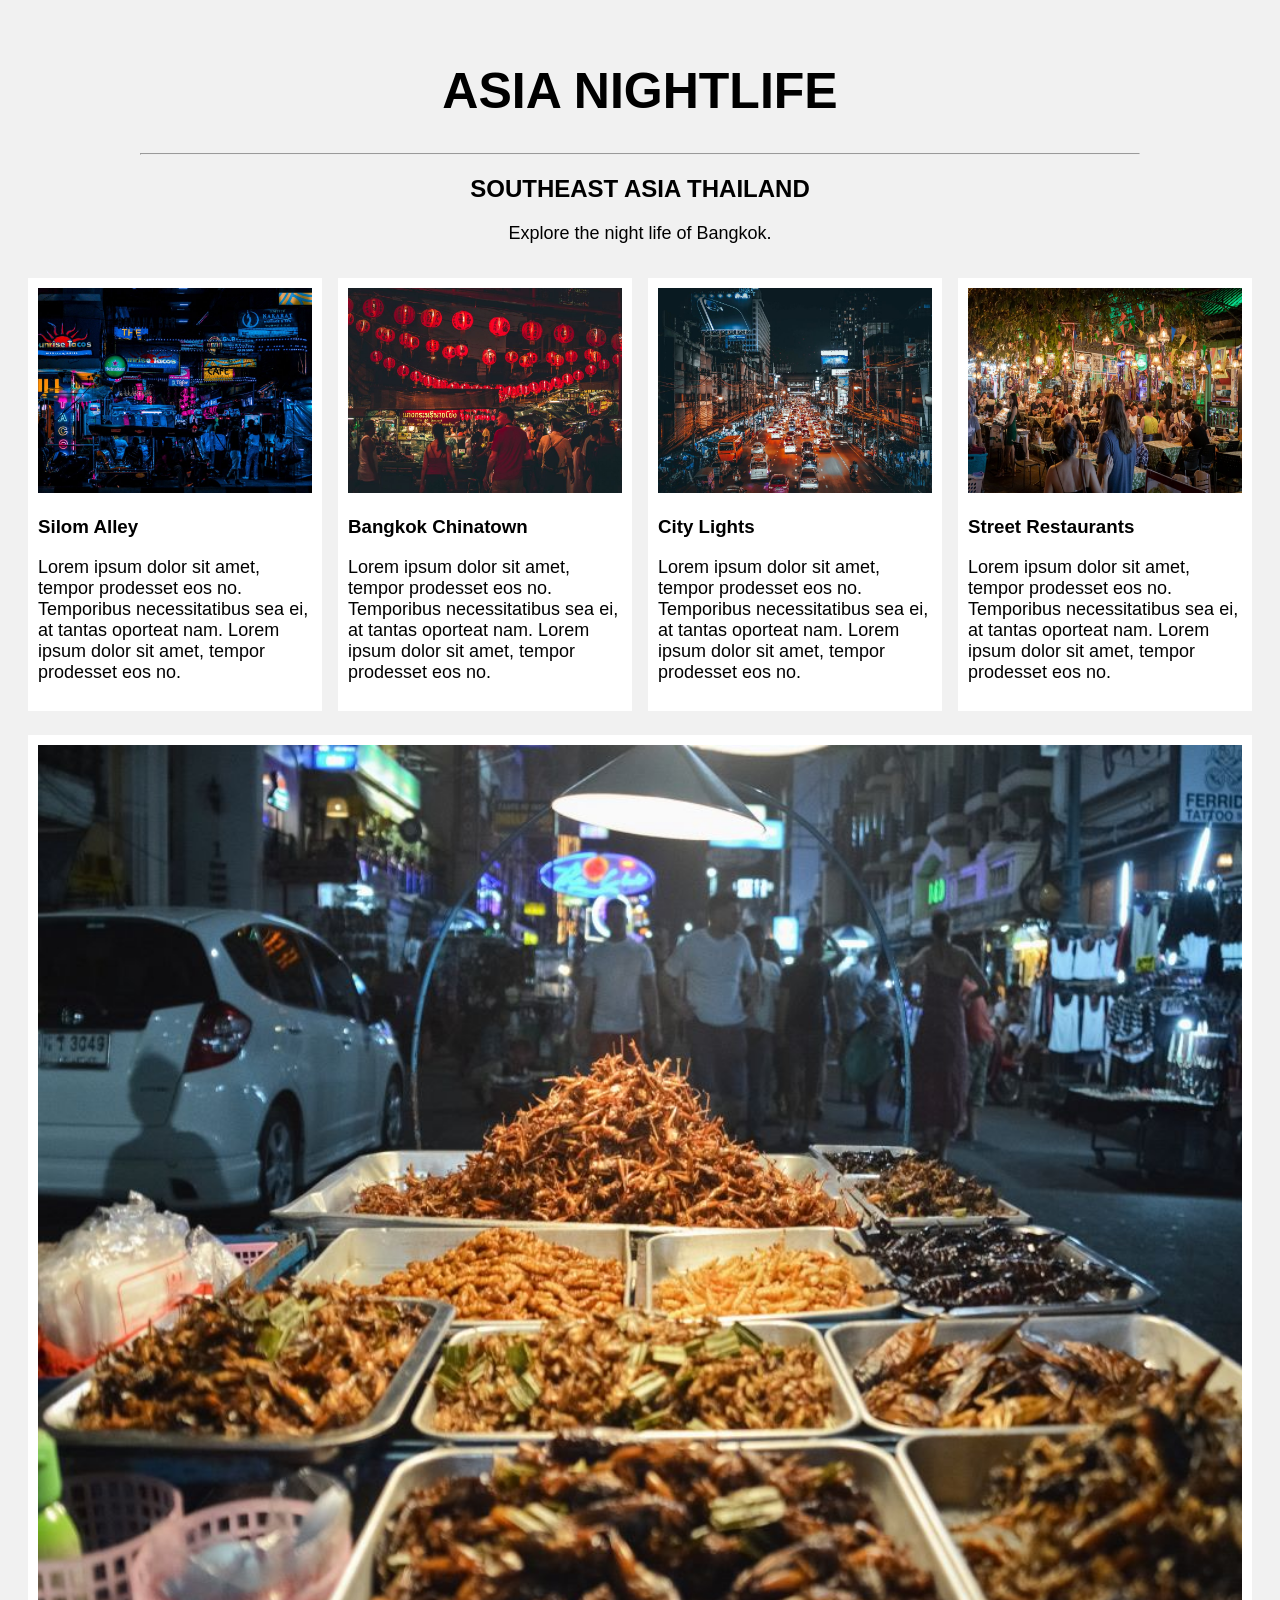
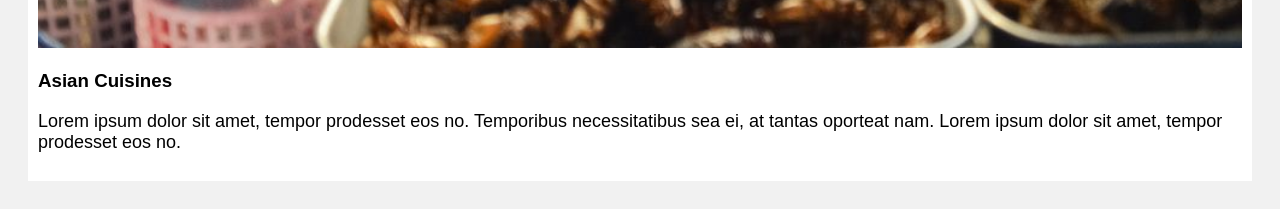
<file: index.html>
<!DOCTYPE html>
<html lang="en">

<head>
    <meta charset="utf-8">
    <meta name="viewport" content="width=device-width, initial-scale=1">
    <title>Option</title>
    <link href="https://fonts.googleapis.com/css2?family=Noto+Serif+Thai&display=swap" rel="stylesheet">
    <link rel="stylesheet" href="css/option.css">
</head>

<body>
    <div class="main">

        <h1>ASIA NIGHTLIFE</h1>
        <hr>

        <h2>SOUTHEAST ASIA THAILAND</h2>
        <p>Explore the night life of Bangkok. </p>

    </div>

    <div class="row">

        <div class="column">

            <div class="content">

                <div class="container">

                    <img src="images/silom_alley.jpg" alt="Silom Alley" style="width:100%">
                    <div class="overlay">

                        <div class="text"><a href="option1.html" target="_blank">Hello</a>
                        </div>
                    </div>
                </div>

                <h3>Silom Alley</h3>
                <div class="scroll-bar">
                    <p>Lorem ipsum dolor sit amet, tempor prodesset eos no. Temporibus necessitatibus sea ei, at tantas oporteat nam. Lorem ipsum dolor sit amet, tempor prodesset eos no.
                    </p>
                </div>
            </div>
        </div>

        <div class="column">
            <div class="content">
                <div class="container">
                    <img src="images/bk_chinatown.jpg" alt="Bangkok Chinatown" style="width:100%">
                    <div class="overlay1">

                        <div class="text"><a href="option2.html" target="_blank">Hello</a>
                        </div>
                    </div>
                </div>

                <h3>Bangkok Chinatown</h3>
                <div class="scroll-bar">
                    <p>Lorem ipsum dolor sit amet, tempor prodesset eos no. Temporibus necessitatibus sea ei, at tantas oporteat nam. Lorem ipsum dolor sit amet, tempor prodesset eos no.</p>
                </div>
            </div>
        </div>

        <div class="column">
            <div class="content">
                <div class="container">
                    <img src="images/night_traffic.jpg" alt="City Lights" style="width:100%">

                    <div class="overlay2">
                        <div class="text"><a href="option3.html" target="_blank">Hello</a>
                        </div>
                    </div>
                </div>

                <h3>City Lights</h3>
                <div class="scroll-bar">
                    <p>Lorem ipsum dolor sit amet, tempor prodesset eos no. Temporibus necessitatibus sea ei, at tantas oporteat nam. Lorem ipsum dolor sit amet, tempor prodesset eos no.</p>
                </div>
            </div>
        </div>

        <div class="column">
            <div class="content">
                <div class="container">
                    <img src="images/nightime_outdoors.jpg" alt="Street Restaurants" style="width:100%">

                    <div class="overlay3">
                        <div class="text"><a href="option4.html" target="_blank">Hello</a>
                        </div>
                    </div>
                </div>

                <h3>Street Restaurants</h3>
                <div class="scroll-bar">
                    <p>Lorem ipsum dolor sit amet, tempor prodesset eos no. Temporibus necessitatibus sea ei, at tantas oporteat nam. Lorem ipsum dolor sit amet, tempor prodesset eos no.</p>
                </div>
            </div>
        </div>
    </div>


    <div class="content">
        <div class="container">
            <img src="images/nightime_food.jpg" alt="Asian Cuisines" style="width:100%">

            <div class="overlay4">
                <div class="text"><a href="option5.html" target="_blank">Hello</a>
                </div>
            </div>
        </div>


        <h3>Asian Cuisines</h3>
        <div class="scroll-bar">
            <p>Lorem ipsum dolor sit amet, tempor prodesset eos no. Temporibus necessitatibus sea ei, at tantas oporteat nam. Lorem ipsum dolor sit amet, tempor prodesset eos no.</p>
        </div>
    </div>
    
</body></html>
</file>
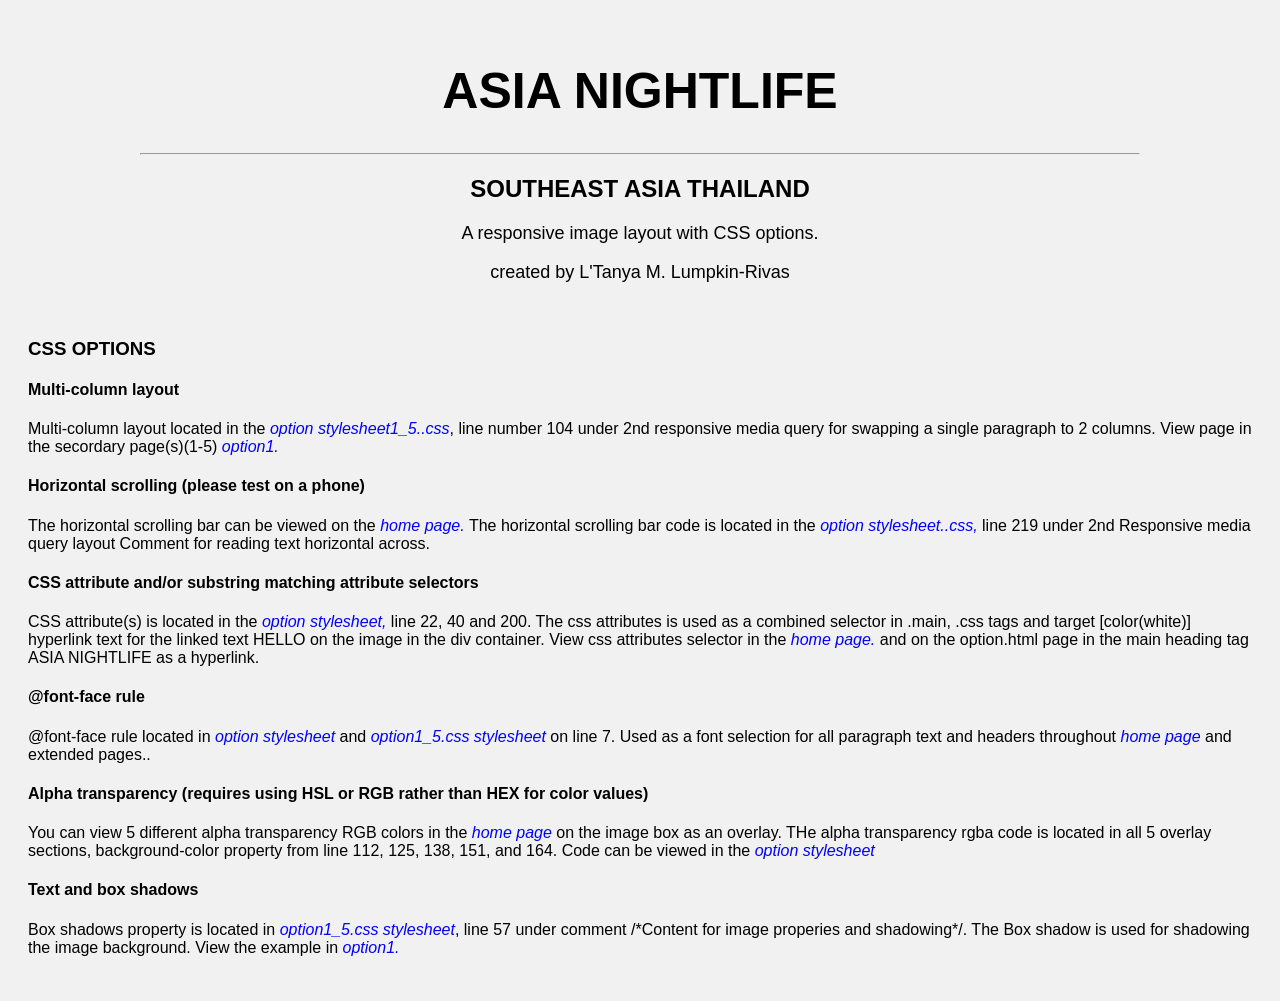
<file: option.html>
<!DOCTYPE html>
<html lang="en">

<head>
    <meta charset="utf-8">
    <meta name="viewport" content="width=device-width, initial-scale=1">
    <title>Option</title>
    <link href="https://fonts.googleapis.com/css2?family=Noto+Serif+Thai&display=swap" rel="stylesheet">
    <link rel="stylesheet" href="css/option.css">
</head>

<body>
    <div class="main">
 
        <a href="home.html" target="_blank">
            <h1>ASIA NIGHTLIFE</h1>
        </a>
        <hr>

        <h2>SOUTHEAST ASIA THAILAND</h2>
        <p>A responsive image layout with CSS options.</p>
        <p>created by L'Tanya M. Lumpkin-Rivas</p>
    </div>

    <br>

    <div class="css options">
        <h3>CSS OPTIONS</h3>

        <h4>Multi-column layout</h4>

        <p>Multi-column layout located in the <a href="css/option1_5..css" target="_blank">option stylesheet1_5..css</a>, line number 104 under 2nd responsive media query for swapping a single paragraph to 2 columns. View page in the secordary page(s)(1-5) <a href="option1.html" target="_blank">option1.</a></p>

        <h4>Horizontal scrolling (please test on a phone)</h4>
        <p>The horizontal scrolling bar can be viewed on the <a href="home.html" target="_blank">home page.</a>
        The horizontal scrolling bar code is located in the <a href="css/option.css" target="_blank"> option stylesheet..css,</a> line 219 under 2nd Responsive media query layout Comment for reading text horizontal across.</p>

        <h4>CSS attribute and/or substring matching attribute selectors</h4>
        <p>CSS attribute(s) is located in the <a href="css/option.css" target="_blank"> option stylesheet,</a> line 22, 40 and 200. The css attributes is used as a combined selector in .main, .css tags and target [color(white)] hyperlink text for the linked text HELLO on the image in the div container. View css attributes selector in the <a href="home.html" target="_blank">home page.</a> and on the option.html page in the main heading tag ASIA NIGHTLIFE as a hyperlink.</p>
        <!-- 
            <li>CSS structural pseudo-classes (such as last-child, nth-child, negation, etc)</li>-->

        <h4>@font-face rule</h4>
        <p>@font-face rule located in <a href="css/option.css" target="_blank"> option stylesheet</a> and <a href="css/option1_5..css" target="_blank">option1_5.css stylesheet</a> on line 7. Used as a font selection for all paragraph text and headers throughout <a href="home.html" target="_blank">home page</a> and extended pages..</p>

        <h4>Alpha transparency (requires using HSL or RGB rather than HEX for color values)</h4>
        <p>You can view 5 different alpha transparency RGB colors in the <a href="home.html" target="_blank">home page</a> on the image box as an overlay. THe alpha transparency rgba code is located in all 5 overlay sections, background-color property from line 112, 125, 138, 151, and 164. Code can be viewed in the<a href="css/option.css" target="_blank"> option stylesheet</a></p>

        <h4>Text and box shadows</h4>
        <p>Box shadows property is located in <a href="css/option1_5..css" target="_blank">option1_5.css stylesheet</a>, line 57 under comment /*Content for image properies and shadowing*/. The Box shadow is used for shadowing the image background. View the example in <a href="option1.html" target="_blank">option1.</a></p>

        <!--<li>multiple background images on one element</li>
            
            <li>use a media-query to swap in a high-resolution image(s) on a high-res device</li>-->
    </div>
</body>

</html>
</file>
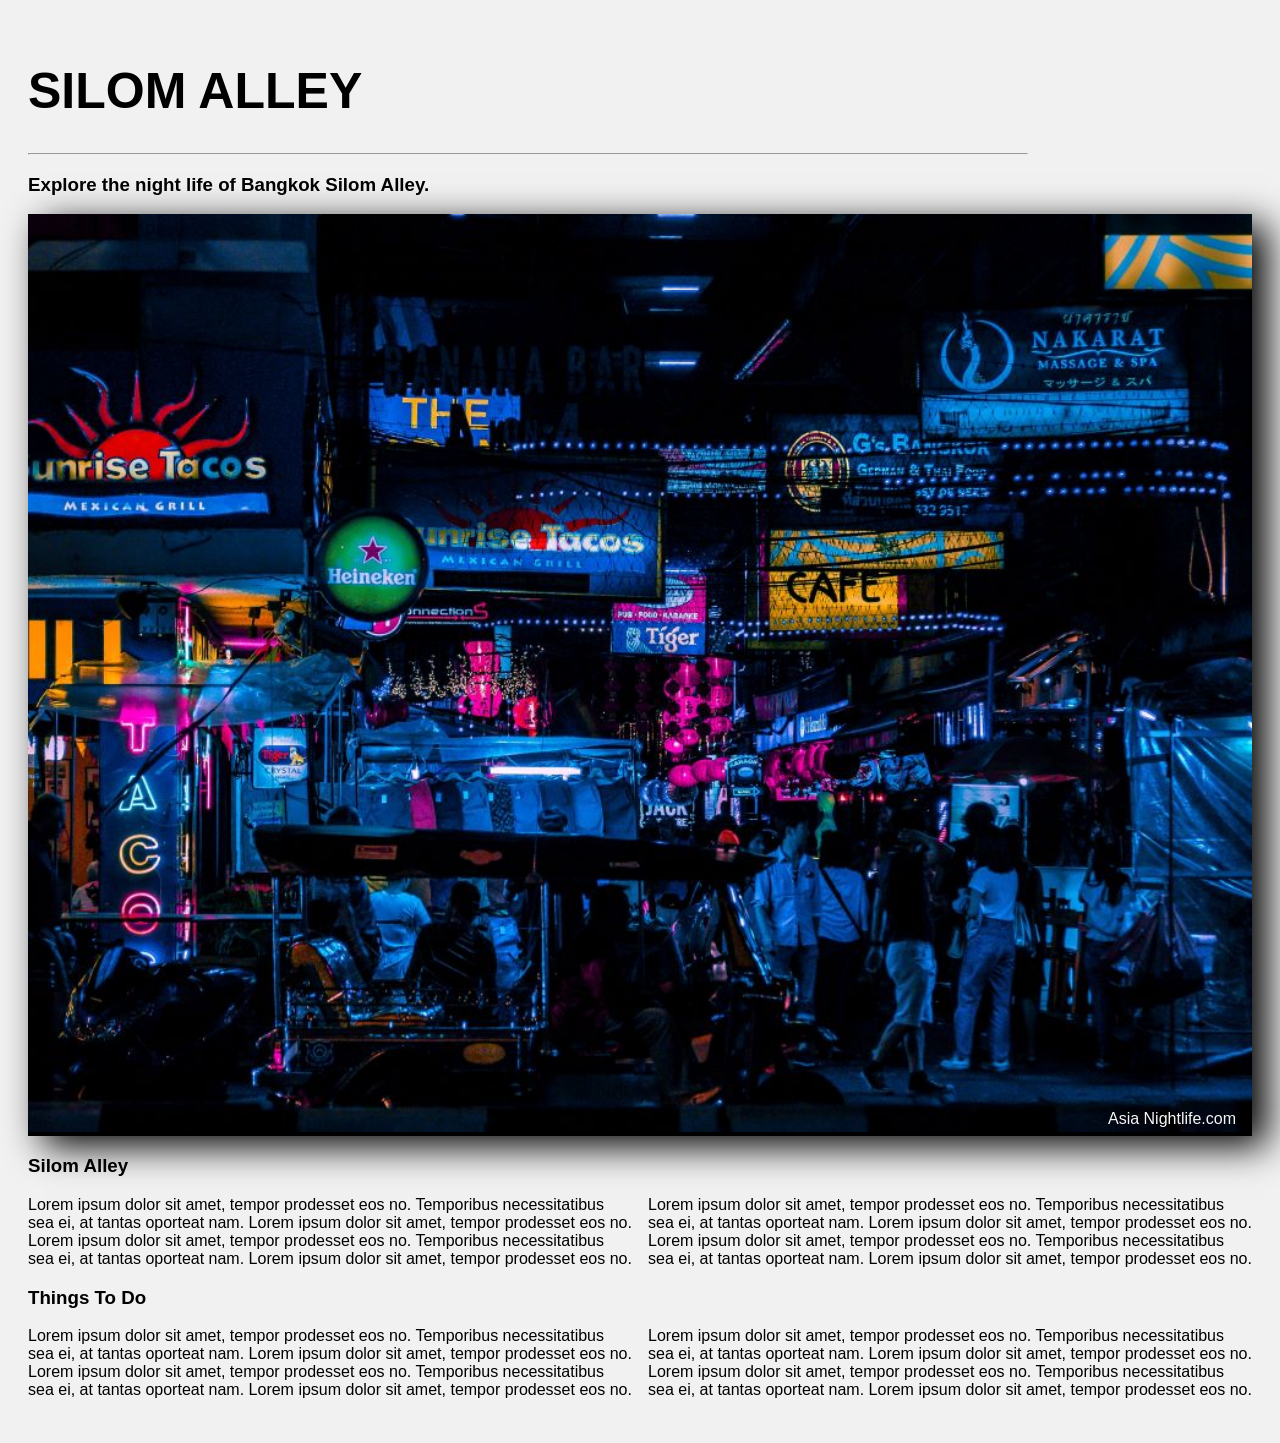
<file: option1.html>
<!DOCTYPE html>
<html lang="zxx">

<head>
    <meta charset="utf-8">
    <meta name="viewport" content="width=device-width, initial-scale=1">
    <title>Option</title>
    <link href="https://fonts.googleapis.com/css2?family=Noto+Serif+Thai&display=swap" rel="stylesheet">
    <link rel="stylesheet" href="css/option1_5..css">
</head>

<body>
    
    <main>

        <h1>SILOM ALLEY</h1>
        <hr>

        <h3>Explore the night life of Bangkok Silom Alley. </h3>
        
    </main>
    <!-- END MAIN -->
    
    <div class="content">
        <div class="container">
            <img src="images/silom_alley.jpg" alt="Silom Alley" style="width:100%">
            <div class="bottom-right"><a href="home.html" target="_blank">Asia Nightlife.com</a>
            </div>
        </div>
    </div>

    <h3>Silom Alley</h3>

    <p>Lorem ipsum dolor sit amet, tempor prodesset eos no. Temporibus necessitatibus sea ei, at tantas oporteat nam. Lorem ipsum dolor sit amet, tempor prodesset eos no. Lorem ipsum dolor sit amet, tempor prodesset eos no. Temporibus necessitatibus sea ei, at tantas oporteat nam. Lorem ipsum dolor sit amet, tempor prodesset eos no. Lorem ipsum dolor sit amet, tempor prodesset eos no. Temporibus necessitatibus sea ei, at tantas oporteat nam. Lorem ipsum dolor sit amet, tempor prodesset eos no. Lorem ipsum dolor sit amet, tempor prodesset eos no. Temporibus necessitatibus sea ei, at tantas oporteat nam. Lorem ipsum dolor sit amet, tempor prodesset eos no.</p>

    <h3>Things To Do</h3>

    <p>Lorem ipsum dolor sit amet, tempor prodesset eos no. Temporibus necessitatibus sea ei, at tantas oporteat nam. Lorem ipsum dolor sit amet, tempor prodesset eos no.
    Lorem ipsum dolor sit amet, tempor prodesset eos no. Temporibus necessitatibus sea ei, at tantas oporteat nam. Lorem ipsum dolor sit amet, tempor prodesset eos no.
    Lorem ipsum dolor sit amet, tempor prodesset eos no. Temporibus necessitatibus sea ei, at tantas oporteat nam. Lorem ipsum dolor sit amet, tempor prodesset eos no.
    Lorem ipsum dolor sit amet, tempor prodesset eos no. Temporibus necessitatibus sea ei, at tantas oporteat nam. Lorem ipsum dolor sit amet, tempor prodesset eos no.</p>

</body>

</html>
</file>
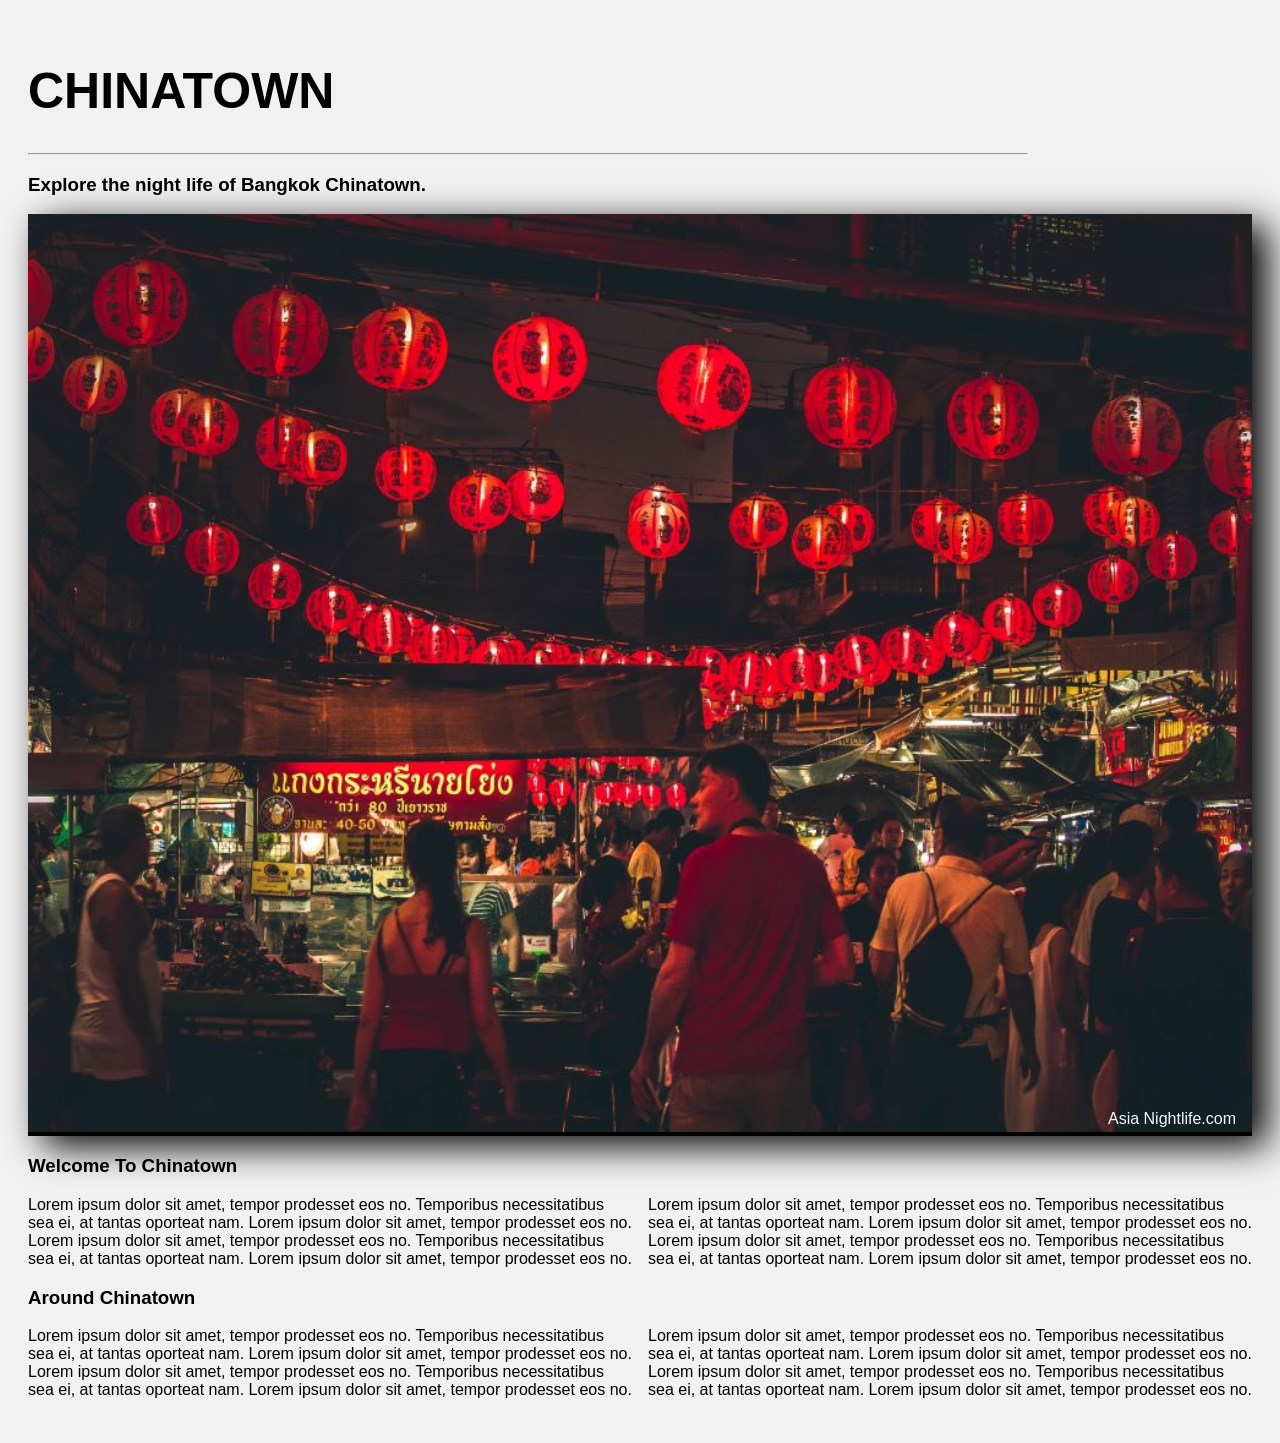
<file: option2.html>
<!DOCTYPE html>
<html lang="zxx">

<head>
    <meta charset="utf-8">
    <meta name="viewport" content="width=device-width, initial-scale=1">
    <title>Option</title>
    <link href="https://fonts.googleapis.com/css2?family=Noto+Serif+Thai&display=swap" rel="stylesheet">
    <link rel="stylesheet" href="css/option1_5..css">
</head>

<body>

    <main>

        <h1>CHINATOWN</h1>
        <hr>

        <h3>Explore the night life of Bangkok Chinatown. </h3>

    </main>

    <!-- END MAIN -->
    <div class="content">
        <div class="container">
            <img src="images/bk_chinatown.jpg" alt="Bangkok Chinatown" style="width:100%">
            <div class="bottom-right"><a href="home.html" target="_blank">Asia Nightlife.com</a>
            </div>
        </div>
    </div>

    <h3>Welcome To Chinatown</h3>

    <p>Lorem ipsum dolor sit amet, tempor prodesset eos no. Temporibus necessitatibus sea ei, at tantas oporteat nam. Lorem ipsum dolor sit amet, tempor prodesset eos no.
    Lorem ipsum dolor sit amet, tempor prodesset eos no. Temporibus necessitatibus sea ei, at tantas oporteat nam. Lorem ipsum dolor sit amet, tempor prodesset eos no.
    Lorem ipsum dolor sit amet, tempor prodesset eos no. Temporibus necessitatibus sea ei, at tantas oporteat nam. Lorem ipsum dolor sit amet, tempor prodesset eos no.
    Lorem ipsum dolor sit amet, tempor prodesset eos no. Temporibus necessitatibus sea ei, at tantas oporteat nam. Lorem ipsum dolor sit amet, tempor prodesset eos no.</p>

    <h3>Around Chinatown</h3>

    <p>Lorem ipsum dolor sit amet, tempor prodesset eos no. Temporibus necessitatibus sea ei, at tantas oporteat nam. Lorem ipsum dolor sit amet, tempor prodesset eos no.
    Lorem ipsum dolor sit amet, tempor prodesset eos no. Temporibus necessitatibus sea ei, at tantas oporteat nam. Lorem ipsum dolor sit amet, tempor prodesset eos no.
    Lorem ipsum dolor sit amet, tempor prodesset eos no. Temporibus necessitatibus sea ei, at tantas oporteat nam. Lorem ipsum dolor sit amet, tempor prodesset eos no.
    Lorem ipsum dolor sit amet, tempor prodesset eos no. Temporibus necessitatibus sea ei, at tantas oporteat nam. Lorem ipsum dolor sit amet, tempor prodesset eos no.</p>

</body>

</html>
</file>
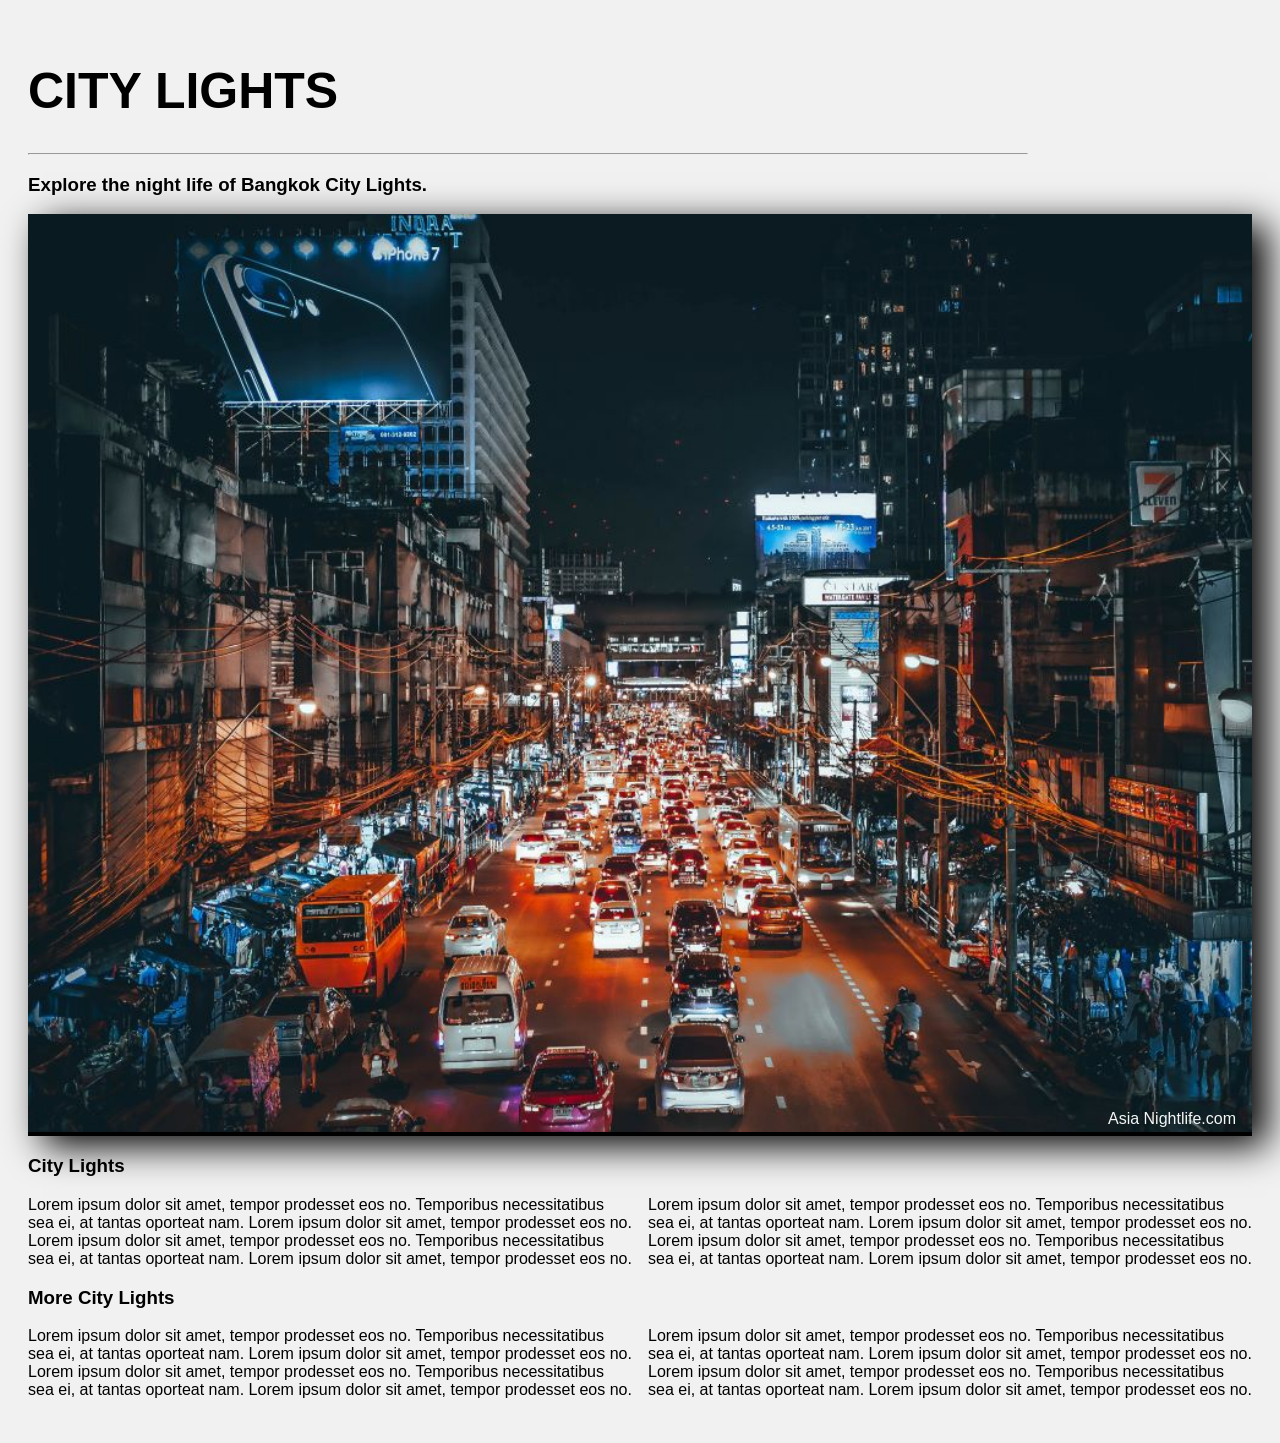
<file: option3.html>
<!DOCTYPE html>
<html lang="zxx">

<head>
    <meta charset="utf-8">
    <meta name="viewport" content="width=device-width, initial-scale=1">
    <title>Option</title>
    <link href="https://fonts.googleapis.com/css2?family=Noto+Serif+Thai&display=swap" rel="stylesheet">
    <link rel="stylesheet" href="css/option1_5..css">
</head>

<body>

    <main>

        <h1>CITY LIGHTS</h1>
        <hr>

        <h3>Explore the night life of Bangkok City Lights. </h3>

    </main>

    <div class="content">
        <div class="container">
            <img src="images/night_traffic.jpg" alt="City Lights" style="width: 100%">
            <div class="bottom-right"><a href="home.html" target="_blank">Asia Nightlife.com</a>
            </div>
        </div>
    </div>

    <h3>City Lights</h3>

    <p>Lorem ipsum dolor sit amet, tempor prodesset eos no. Temporibus necessitatibus sea ei, at tantas oporteat nam. Lorem ipsum dolor sit amet, tempor prodesset eos no.
    Lorem ipsum dolor sit amet, tempor prodesset eos no. Temporibus necessitatibus sea ei, at tantas oporteat nam. Lorem ipsum dolor sit amet, tempor prodesset eos no.
    Lorem ipsum dolor sit amet, tempor prodesset eos no. Temporibus necessitatibus sea ei, at tantas oporteat nam. Lorem ipsum dolor sit amet, tempor prodesset eos no.
    Lorem ipsum dolor sit amet, tempor prodesset eos no. Temporibus necessitatibus sea ei, at tantas oporteat nam. Lorem ipsum dolor sit amet, tempor prodesset eos no.</p>

    <h3>More City Lights</h3>

    <p>Lorem ipsum dolor sit amet, tempor prodesset eos no. Temporibus necessitatibus sea ei, at tantas oporteat nam. Lorem ipsum dolor sit amet, tempor prodesset eos no.
    Lorem ipsum dolor sit amet, tempor prodesset eos no. Temporibus necessitatibus sea ei, at tantas oporteat nam. Lorem ipsum dolor sit amet, tempor prodesset eos no.
    Lorem ipsum dolor sit amet, tempor prodesset eos no. Temporibus necessitatibus sea ei, at tantas oporteat nam. Lorem ipsum dolor sit amet, tempor prodesset eos no.
    Lorem ipsum dolor sit amet, tempor prodesset eos no. Temporibus necessitatibus sea ei, at tantas oporteat nam. Lorem ipsum dolor sit amet, tempor prodesset eos no.</p>

</body>

</html>
</file>
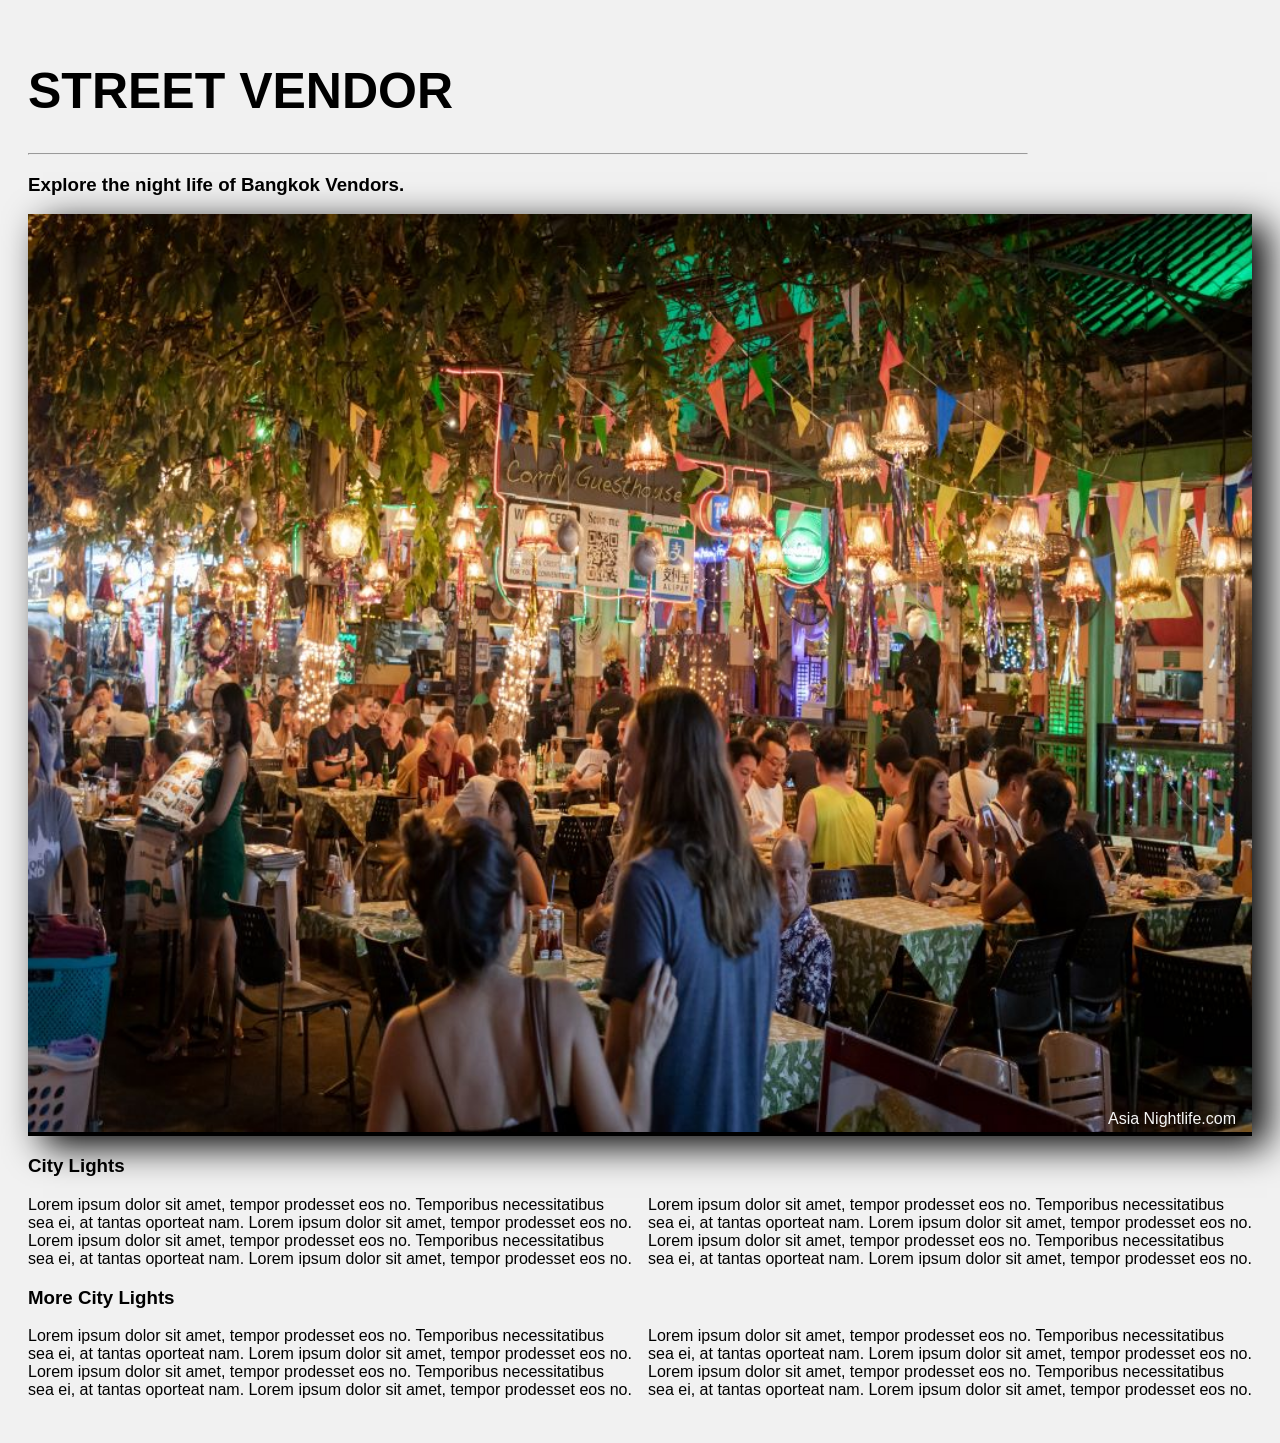
<file: option4.html>
<!DOCTYPE html>
<html lang="zxx">

<head>
    <meta charset="utf-8">
    <meta name="viewport" content="width=device-width, initial-scale=1">
    <title>Option</title>
    <link href="https://fonts.googleapis.com/css2?family=Noto+Serif+Thai&display=swap" rel="stylesheet">
    <link rel="stylesheet" href="css/option1_5..css">
</head>

<body>

    <main>

        <h1>STREET VENDOR</h1>
        <hr>

        <h3>Explore the night life of Bangkok Vendors. </h3>

    </main>

    <div class="content">
        <div class="container">
            <img src="images/nightime_outdoors.jpg" alt="Street Restaurants" style="width:100%">
            <div class="bottom-right"><a href="home.html" target="_blank">Asia Nightlife.com</a>
            </div>
        </div>
    </div>

    <h3>City Lights</h3>

    <p>Lorem ipsum dolor sit amet, tempor prodesset eos no. Temporibus necessitatibus sea ei, at tantas oporteat nam. Lorem ipsum dolor sit amet, tempor prodesset eos no.
    Lorem ipsum dolor sit amet, tempor prodesset eos no. Temporibus necessitatibus sea ei, at tantas oporteat nam. Lorem ipsum dolor sit amet, tempor prodesset eos no.
    Lorem ipsum dolor sit amet, tempor prodesset eos no. Temporibus necessitatibus sea ei, at tantas oporteat nam. Lorem ipsum dolor sit amet, tempor prodesset eos no.
    Lorem ipsum dolor sit amet, tempor prodesset eos no. Temporibus necessitatibus sea ei, at tantas oporteat nam. Lorem ipsum dolor sit amet, tempor prodesset eos no.</p>

    <h3>More City Lights</h3>

    <p>Lorem ipsum dolor sit amet, tempor prodesset eos no. Temporibus necessitatibus sea ei, at tantas oporteat nam. Lorem ipsum dolor sit amet, tempor prodesset eos no.
    Lorem ipsum dolor sit amet, tempor prodesset eos no. Temporibus necessitatibus sea ei, at tantas oporteat nam. Lorem ipsum dolor sit amet, tempor prodesset eos no.
    Lorem ipsum dolor sit amet, tempor prodesset eos no. Temporibus necessitatibus sea ei, at tantas oporteat nam. Lorem ipsum dolor sit amet, tempor prodesset eos no.
    Lorem ipsum dolor sit amet, tempor prodesset eos no. Temporibus necessitatibus sea ei, at tantas oporteat nam. Lorem ipsum dolor sit amet, tempor prodesset eos no.</p>

</body>

</html>
</file>
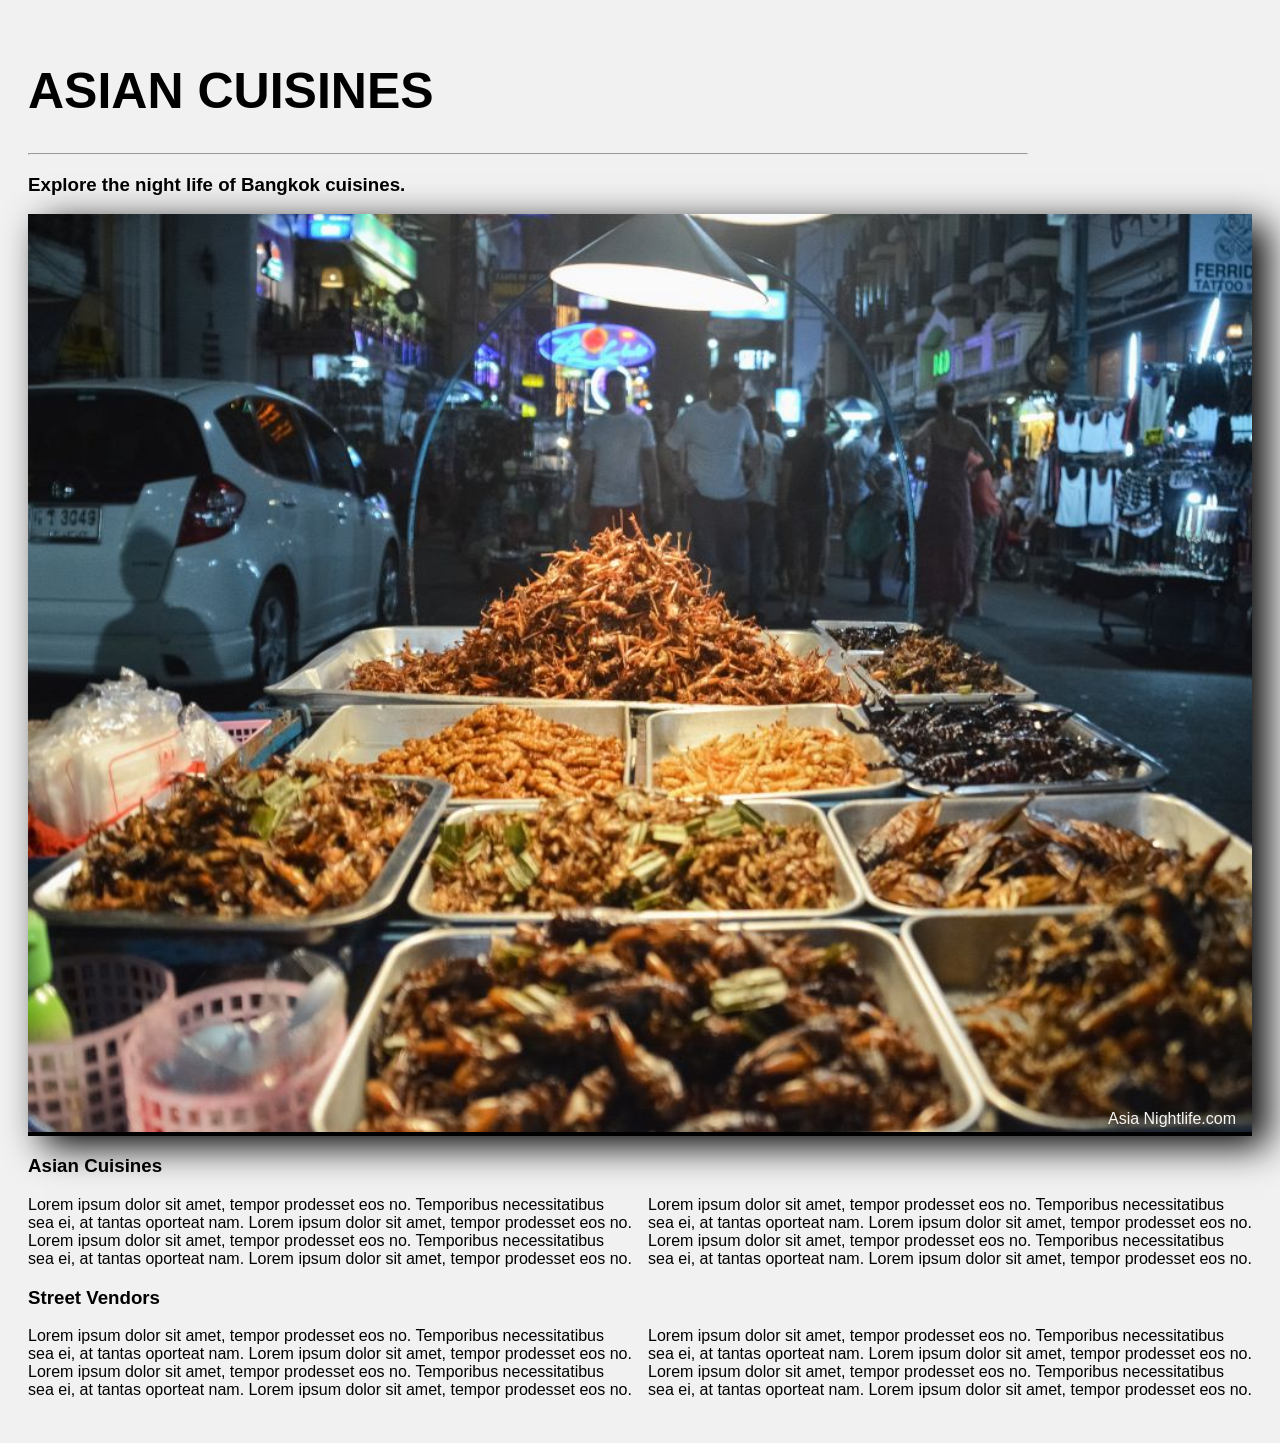
<file: option5.html>
<!DOCTYPE html>
<html lang="zxx">

<head>
    <meta charset="utf-8">
    <meta name="viewport" content="width=device-width, initial-scale=1">
    <title>Option</title>
    <link href="https://fonts.googleapis.com/css2?family=Noto+Serif+Thai&display=swap" rel="stylesheet">
    <link rel="stylesheet" href="css/option1_5..css">
</head>

<body>

    <main>

        <h1>ASIAN CUISINES</h1>
        <hr>

        <h3>Explore the night life of Bangkok cuisines. </h3>

    </main>

    <!-- END MAIN -->
    <div class="content">
        <div class="container">
            <img src="images/nightime_food.jpg" alt="Asian Cuisines" style="width:100%">
            <div class="bottom-right"><a href="home.html" target="_blank">Asia Nightlife.com</a>
            </div>
        </div>
    </div>

    <h3>Asian Cuisines</h3>

    <p>Lorem ipsum dolor sit amet, tempor prodesset eos no. Temporibus necessitatibus sea ei, at tantas oporteat nam. Lorem ipsum dolor sit amet, tempor prodesset eos no.
    Lorem ipsum dolor sit amet, tempor prodesset eos no. Temporibus necessitatibus sea ei, at tantas oporteat nam. Lorem ipsum dolor sit amet, tempor prodesset eos no.
    Lorem ipsum dolor sit amet, tempor prodesset eos no. Temporibus necessitatibus sea ei, at tantas oporteat nam. Lorem ipsum dolor sit amet, tempor prodesset eos no.
    Lorem ipsum dolor sit amet, tempor prodesset eos no. Temporibus necessitatibus sea ei, at tantas oporteat nam. Lorem ipsum dolor sit amet, tempor prodesset eos no.</p>
    <h3>Street Vendors</h3>

    <p>Lorem ipsum dolor sit amet, tempor prodesset eos no. Temporibus necessitatibus sea ei, at tantas oporteat nam. Lorem ipsum dolor sit amet, tempor prodesset eos no.
    Lorem ipsum dolor sit amet, tempor prodesset eos no. Temporibus necessitatibus sea ei, at tantas oporteat nam. Lorem ipsum dolor sit amet, tempor prodesset eos no.
    Lorem ipsum dolor sit amet, tempor prodesset eos no. Temporibus necessitatibus sea ei, at tantas oporteat nam. Lorem ipsum dolor sit amet, tempor prodesset eos no.
    Lorem ipsum dolor sit amet, tempor prodesset eos no. Temporibus necessitatibus sea ei, at tantas oporteat nam. Lorem ipsum dolor sit amet, tempor prodesset eos no.</p>

</body>

</html>
</file>
<file: css/option.css>
/* Option..css stylesheet for home page*/
* {
    box-sizing: border-box;
}

/*Font selection for paragraph text in the content sections*/
@import url('https://fonts.googleapis.com/css2?family=IBM+Plex+Sans+Thai&display=swap');

body {
    background-color: #f1f1f1;
    padding: 20px;
    font-family: Arial;
}

/* Center website and text */
.main {
    max-width: 1000px;
    margin: auto;
    text-align: center;
}

.main a[target] {

    color: black;
    text-decoration: none;
}

.css options {
    max-width: 1000px;
    margin: auto;
    text-align: left;
}

/*CSS Options bullets tags*/
.css p {

    font-size: 16px;
}

.css a[target] {

    color: blue;
    text-decoration: none;
    font-style: italic
}

h1 {
    font-size: 50px;
    word-break: break-all;
}

.row {
    margin: 8px -16px;
}

/* Add padding BETWEEN each column */
.row,
.row > .column {
    padding: 8px;
}

/* Create four equal columns that floats next to each other */
.column {
    float: left;
    width: 25%;
}

/* Clear floats after rows */
.row:after {
    content: "";
    display: table;
    clear: both;
}

/* Content */
.content {
    background-color: white;
    padding: 10px;
}

p {
    @font-family: IBM + Plex + Sans + Thai;
    font-size: 18px;
}

/*p {
        column-count: 2;
    }*/

.container {
    position: relative;
    width: 100%;
}

.image {
    display: block;
    width: 100%;
    height: auto;
}

/*Overlay section*/
.overlay {
    position: absolute;
    top: 0;
    bottom: 0;
    left: 0;
    right: 0;
    height: auto;
    width: 100%;
    opacity: 0;
    transition: .5s ease;
    background-color: rgba(111, 144, 233, 0.65);
}

.overlay1 {
    position: absolute;
    top: 0;
    bottom: 0;
    left: 0;
    right: 0;
    height: auto;
    width: 100%;
    opacity: 0;
    transition: .5s ease;
    background-color: rgba(239, 59, 105, 0.65);
}

.overlay2 {
    position: absolute;
    top: 0;
    bottom: 0;
    left: 0;
    right: 0;
    height: auto;
    width: 100%;
    opacity: 0;
    transition: .5s ease;
    background-color: rgba(235, 110, 39, 0.65);
}

.overlay3 {
    position: absolute;
    top: 0;
    bottom: 0;
    left: 0;
    right: 0;
    height: auto;
    width: 100%;
    opacity: 0;
    transition: .5s ease;
    background-color: rgba(34, 176, 132, 0.65);
}

.overlay4 {
    position: absolute;
    top: 0;
    bottom: 0;
    left: 0;
    right: 0;
    height: auto;
    width: 100%;
    opacity: 0;
    transition: .5s ease;
    background-color: rgba(144, 79, 215, 0.65);
}

.container:hover .overlay {
    opacity: 1;
}

.container:hover .overlay1 {
    opacity: 1;
}

.container:hover .overlay2 {
    opacity: 1;
}

.container:hover .overlay3 {
    opacity: 1;
}

.container:hover .overlay4 {
    opacity: 1;
}

.text {
    color: white;
    font-size: 20px;
    position: absolute;
    top: 50%;
    left: 50%;
    -webkit-transform: translate(-50%, -50%);
    -ms-transform: translate(-50%, -50%);
    transform: translate(-50%, -50%);
    text-align: center;
}

/*Hello hyperlink attributes*/
a[target] {

    color: whitesmoke;
    text-decoration: none;
}

/* 1st Responsive layout - makes a two column-layout instead of four columns */
@media screen and (max-width: 900px) {
    .column {
        width: 50%;
    }
}

/* 2nd Responsive layout - makes the two columns stack on top of each other instead of next to each other */
@media screen and (max-width: 600px) {
    .column {
        width: 100%;
    }

    .scroll-bar {
        height: auto;
        width: auto;
        border: px solid gray;
        overflow-y: scroll;
        overflow-x: scroll;
        white-space: nowrap;
    }
}
</file>
<file: css/option1_5..css>
/* Option1_5..css stylesheet for html pages named option 1 thru 5*/
* {
    box-sizing: border-box;
}

/*Font selection for paragraph text in the content sections*/
@import url('https://fonts.googleapis.com/css2?family=IBM+Plex+Sans+Thai&display=swap');

body {
    background-color: #f1f1f1;
    padding: 20px;
    font-family: Arial;
}

/* Center website*/
main {
    max-width: 1000px;
    margin: 0;
    text-align: match-parent;
}

h1 {
    font-size: 50px;
    word-break: break-all;
}

/*.row {
  margin: 8px -16px;
}

/* Add padding BETWEEN each column 
.row,
.row > .column {
  padding: 8px;
}*/

/* Create four equal columns that floats next to each other */
.column {
    float: left;
    width: 25%;
}

/* Clear floats after rows 
.row:after {
  content: "";
  display: table;
  clear: both;
}*/

/* Content for image properies and shadowing*/
.content {
    width: auto;
    height: auto;
    align-content: center;
    padding: 0px;
    background-color: black;
    box-shadow: 15px 10px 35px;
}

/* Changing columns in content sections*/

p {
    column-width: 400px;
}

.container {
    position: relative;
    /*width: 100%;*/
}

.image {
    display: flex;
    max-width: 100%;
    height: auto;

}

.bottom-right {
    position: absolute;
    bottom: 8px;
    right: 16px;
    color: white;
}

a[target] {
    color: whitesmoke;
    text-decoration: none;
}


/* 1st Responsive layout - makes a two column-layout instead of four columns */
@media screen and (max-width: 900px) {
    .column {
        width: 50%;
    }

}

/* 2nd Responsive layout - makes the two columns stack on top of each other instead of next to each other */
@media screen and (max-width: 600px) {
    .column {
        width: 100%;
    }

    

}
</file>
